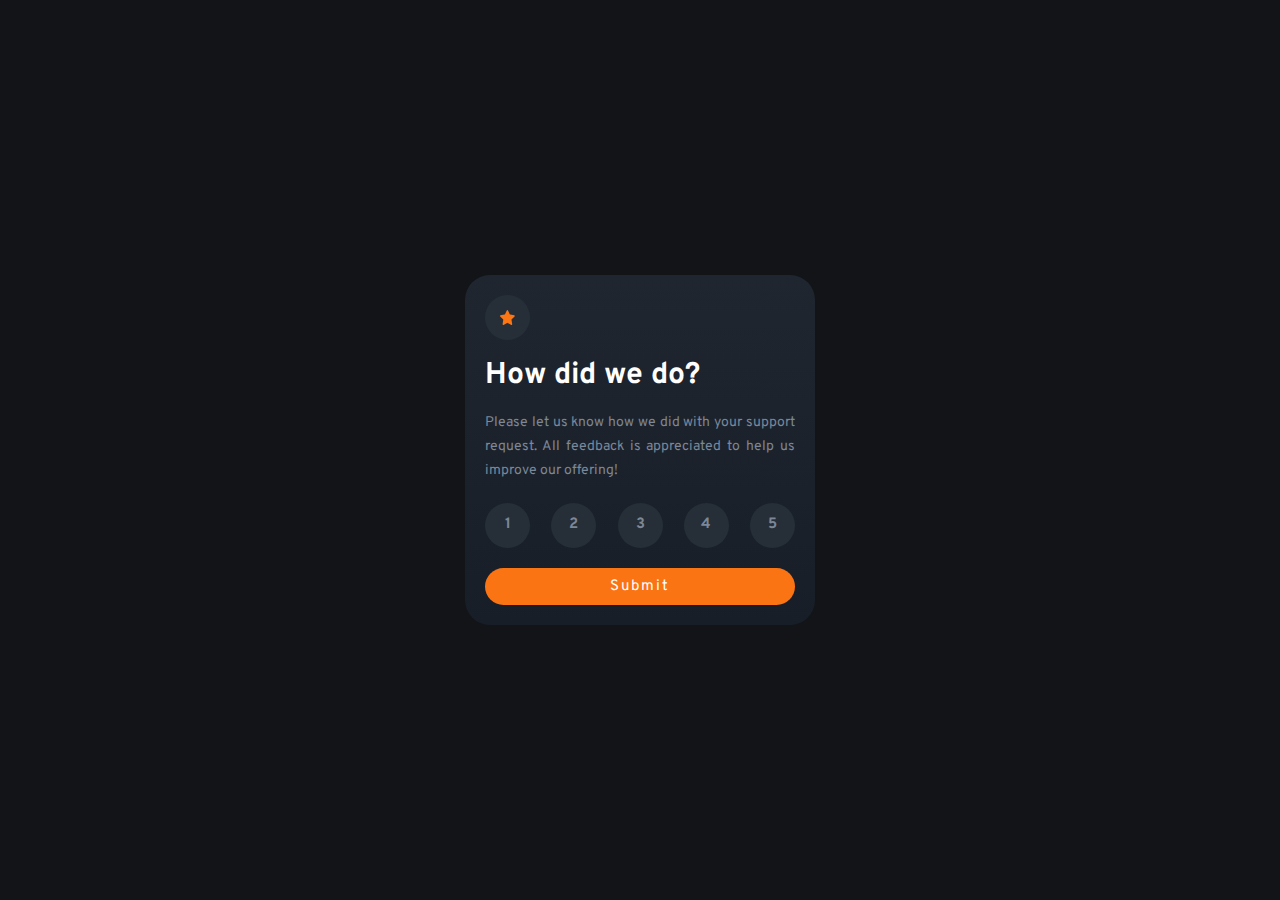
<file: index.html>
<!DOCTYPE html>
<html lang="en">

<head>
  <meta charset="UTF-8">
  <meta name="viewport" content="width=device-width, initial-scale=1.0">
  <link rel="icon" type="image/png" sizes="32x32" href="./images/favicon-32x32.png">
  <title>Interactive rating component</title>
  <meta name="description" content="Interactive rating component">

  <link rel="stylesheet" href="css/style.css">
  <link rel="stylesheet" href="css/normalize.css">

  <link rel="preconnect" href="https://fonts.googleapis.com">
  <link rel="preconnect" href="https://fonts.gstatic.com" crossorigin>
  <link href="https://fonts.googleapis.com/css2?family=Overpass:wght@400;700&display=swap" rel="stylesheet">

</head>

<body>
  <main class="container">
    <header class="circle">
      <img class="star" src="images/icon-star.svg" alt="Star icon">
    </header>

    <h1 class="title">How did we do?</h1>

    <p class="paragraph">
      Please let us know how we did with your support request.
      All feedback is appreciated to help us improve our offering!
    </p>

    <ul class="selector">
      <li>
        <a href="#" class="circle selection">1</a>
      </li>
      <li>
        <a href="#" class="circle selection">2</a>
      </li>
      <li>
        <a href="#" class="circle selection">3</a>
      </li>
      <li>
        <a href="#" class="circle selection">4</a>
      </li>
      <li>
        <a href="#" class="circle selection">5</a>
      </li>
    </ul>

    <button class="submit" type="submit">Submit</button>

  </main>

  <script src="js/script.js"></script>

</body>

</html>
</file>
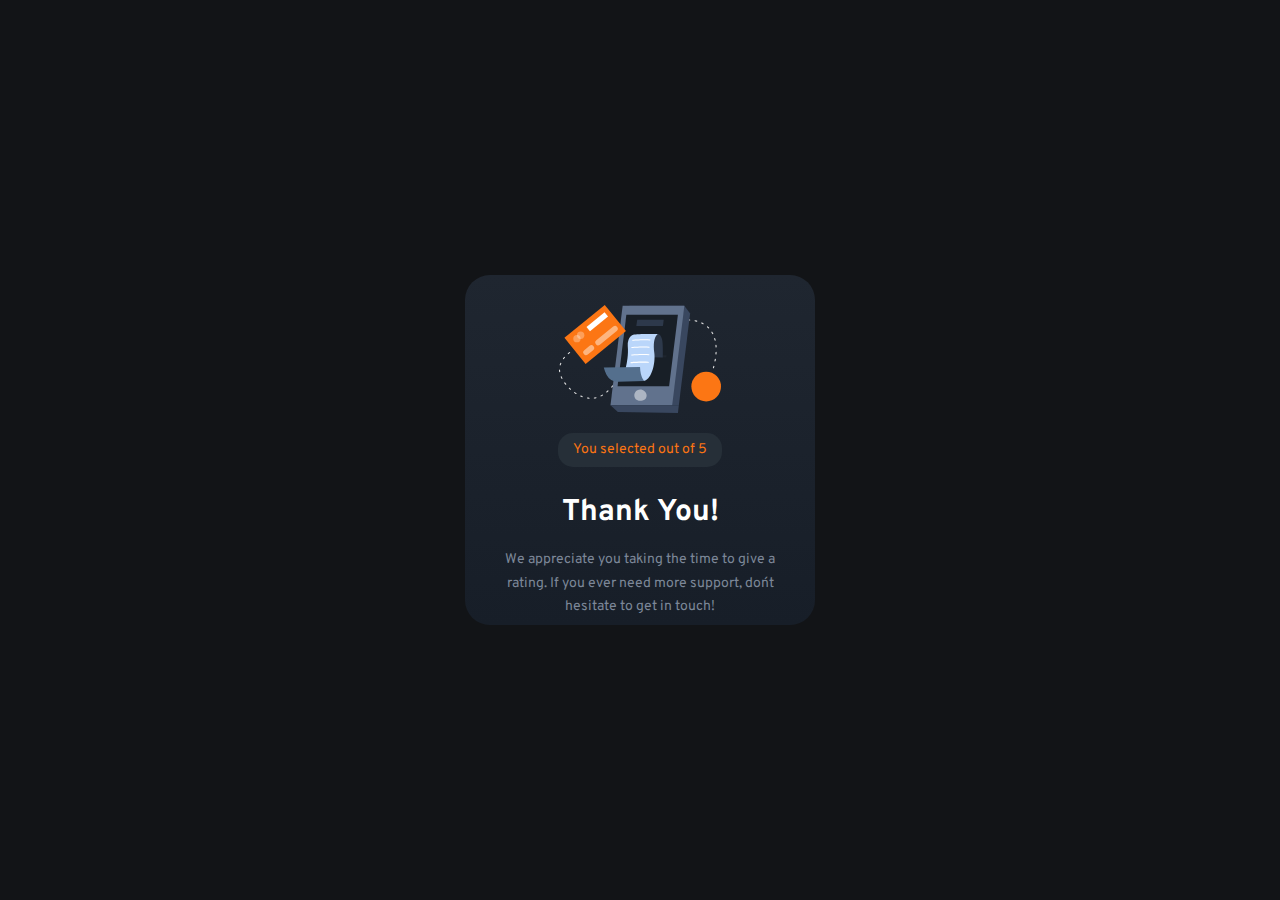
<file: salute.html>
<!DOCTYPE html>
<html lang="en">

<head>
  <meta charset="UTF-8">
  <meta name="viewport" content="width=device-width, initial-scale=1.0">
  <link rel="icon" type="image/png" sizes="32x32" href="./images/favicon-32x32.png">
  <title>Interactive rating component</title>
  <meta name="description" content="Interactive rating component">

  <link rel="stylesheet" href="css/style.css">
  <link rel="stylesheet" href="css/normalize.css">

  <link rel="preconnect" href="https://fonts.googleapis.com">
  <link rel="preconnect" href="https://fonts.gstatic.com" crossorigin>
  <link href="https://fonts.googleapis.com/css2?family=Overpass:wght@400;700&display=swap" rel="stylesheet">

</head>

<body>
  <main class="container go_back">
    <div class="phone">
      <img src="images/illustration-thank-you.svg" alt="Thank You">
    </div>
    <div class="selection">
      <p class="result">You selected <span class="value"></span> out of 5</p>
    </div>

    <h1 class="thanks">Thank You!</h1>

    <p class="paragraph_two">
      We appreciate you taking the time to give a rating.
      If you ever need more support, don´t hesitate to get in touch!
    </p>
  </main>

  <script src="js/script.js"></script>

</body>

</html>
</file>
<file: css/style.css>
:root {
    /* Fonts */
    --primaryFont: 'Overpass', sans-serif;

    /* Colors */
    --orange: #fb7413;
    --white: #ffffff;
    --lightGrey: #959eac;
    --mediumGrey: #7c8798;
    --darkBlue: #252d37;
    --veryDarkBlue: #121417;
}

/* Globals */
html {
    box-sizing: border-box;
    font-size: 62.5%;
    /* 1 rem = 10px */
}

*,
*:before,
*:after {
    box-sizing: inherit;
}

body {
    display: flex;
    justify-content: center;
    min-height: 100vh;
    align-items: center;
    font-family: var(--primaryFont);
    font-size: 1.5rem;
    line-height: 1.7;
    background-color: var(--veryDarkBlue);
}

h1 {
    font-size: 2.4rem;
    color: var(--white);
}

p {
    font-size: 1.4rem;
    text-align: justify;
    color: var(--mediumGrey);
    margin: 1rem 0;
}

a {
    text-decoration: none;
    font-weight: 700;
    color: var(--mediumGrey);
    cursor: pointer;
}

a:hover {
    background-color: var(--mediumGrey);
    color: var(--white);
}

a:active,
a:focus {
    background-color: var(--orange);
    color: var(--white);
}

button {
    background-color: var(--orange);
    width: 100%;
    padding: 1rem;
    margin: 1rem 0;
    border: none;
    border-radius: 2rem;
    color: var(--white);
    font-size: 1.2rem;
    text-transform: uppercase;
    letter-spacing: .2rem;
    cursor: pointer;
}

button:hover {
    color: var(--orange);
    background-color: var(--white);
}

/* Specific */
.container {
    max-width: 35rem;
    max-height: 35rem;
    padding: 2rem;
    border-radius: 2.5rem;
    background: linear-gradient(0deg, rgba(23, 30, 40, 1) 0%, rgba(31, 38, 48, 1) 100%);

    @media screen (min-width: 768px) {
        .container {
            max-width: 37rem;
            max-height: 37rem;
        }
    }
}

.title {
    margin: 1rem 0;
}

.selector {
    display: flex;
    justify-content: space-between;
    list-style: none;
    margin: 2rem 0;
    padding: 0;
}

.circle {
    height: 4.5rem;
    width: 4.5rem;
    border-radius: 3rem;
    display: flex;
    align-items: center;
    justify-content: center;
    background-color: #262f38;
}

.star {
    width: 1.5rem;
    height: 1.5rem;
}

/* Salute */

.phone {
    display: grid;
    justify-content: center;
    margin: 1rem 0;
}

.selection {
    display: grid;
    justify-content: center;
}

.selection p {
    color: var(--orange);
    background-color: #262f38;
    text-align: center;
    width: fit-content;
    padding: .5rem 1.5rem;
    border-radius: 1.5rem;
}

.thanks {
    text-align: center;
    margin: 1rem 0;
}

.paragraph_two {
    text-align: center;
}
</file>
